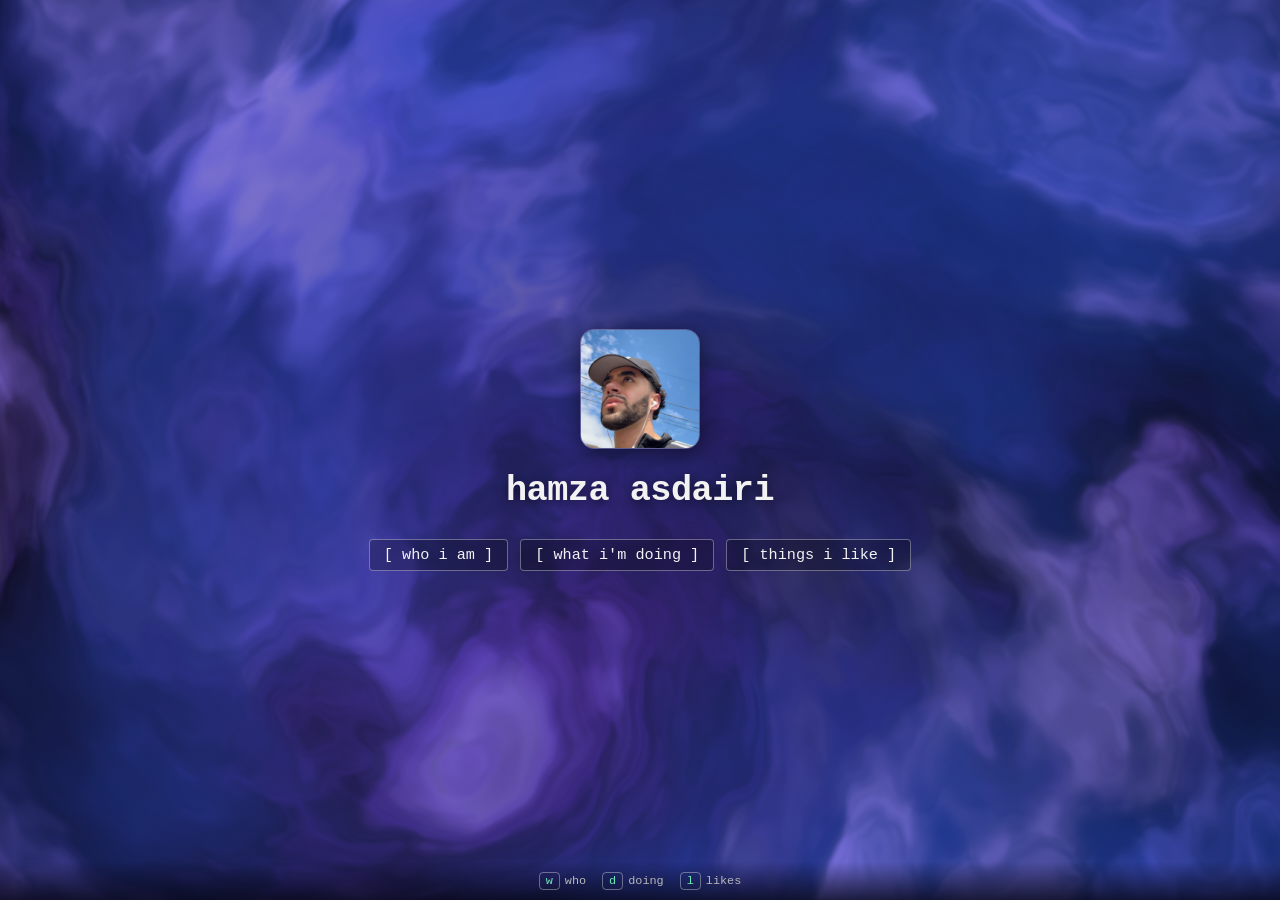
<file: index.html>
<!DOCTYPE html>
<html lang="en">
<head>
<meta charset="UTF-8" />
<meta name="viewport" content="width=device-width, initial-scale=1.0" />
<link rel="icon" type="image/svg+xml" href="/favicon.svg" />
<title>hamza asdairi</title>
<style>
  :root {
    --fg: #f2f2f2;
    --muted: #b8b8b8;
    --accent: #6ee7b7;
  }

  * { box-sizing: border-box; }

  /* base colour lives on <html> so the field canvas (z-index: -1) shows through body */
  html { background: #0b0a19; }

  @keyframes pageIn { from { opacity: 0; } to { opacity: 1; } }
  body { animation: pageIn 0.35s ease both; }
  body.leaving { animation: none; opacity: 0; transition: opacity 0.3s ease; }
  @media (prefers-reduced-motion: reduce) {
    body, body.leaving { animation: none; transition: none; opacity: 1; }
  }

  body {
    margin: 0;
    min-height: 100vh;
    color: var(--fg);
    font-family: "SFMono-Regular", "Menlo", "Consolas", "Liberation Mono",
      "Courier New", monospace;

    background: transparent;

    display: flex;
    flex-direction: column;
    align-items: center;
    justify-content: center;
    text-align: center;
    padding: 24px;
  }

  /* soft veil so text stays readable over the field without hiding it */
  body::before {
    content: "";
    position: fixed;
    inset: 0;
    pointer-events: none;
    background: radial-gradient(
      60vmax 60vmax at 50% 45%,
      rgba(6, 5, 18, 0.42),
      rgba(6, 5, 18, 0.18) 70%
    );
    z-index: 0;
  }

  /* max-width keeps the now-horizontal nav from sizing this to max-content and
     overflowing the viewport on narrow screens */
  .content { position: relative; z-index: 1; max-width: 100%; }

  .avatar {
    display: block;
    width: 120px;
    height: 120px;
    object-fit: cover;
    border-radius: 14px;
    border: 1px solid rgba(255, 255, 255, 0.25);
    margin: 0 auto 22px;
    box-shadow: 0 4px 20px rgba(0, 0, 0, 0.5);
  }

  .name {
    font-size: clamp(1.4rem, 5vw, 2.2rem);
    font-weight: 700;
    letter-spacing: -0.5px;
    margin: 0 0 28px;
    text-shadow: 0 2px 12px rgba(0, 0, 0, 0.6);
  }

  nav {
    display: flex;
    flex-direction: row;
    flex-wrap: wrap;      /* stack again if the screen is too narrow for one row */
    gap: 12px;
    align-items: center;
    justify-content: center;
  }

  nav a {
    color: var(--fg);
    text-decoration: none;
    font-size: 0.95rem;
    padding: 6px 14px;
    border: 1px solid rgba(255, 255, 255, 0.35);
    border-radius: 4px;
    background: rgba(0, 0, 0, 0.25);
    transition: color 0.15s, border-color 0.15s, background 0.15s;
    backdrop-filter: blur(2px);
  }
  nav a:hover {
    color: var(--accent);
    border-color: var(--accent);
    background: rgba(0, 0, 0, 0.5);
  }

  .keys {
    position: fixed;
    left: 0;
    right: 0;
    bottom: 0;
    z-index: 2;
    display: flex;
    flex-wrap: wrap;
    justify-content: center;
    gap: 6px 16px;
    padding: 12px 16px;
    font-size: 0.74rem;
    color: var(--muted);
    background: linear-gradient(to top, rgba(6, 5, 18, 0.75), transparent);
  }
  .keys span { white-space: nowrap; }
  .keys kbd {
    color: var(--accent);
    border: 1px solid rgba(255, 255, 255, 0.35);
    border-radius: 4px;
    padding: 1px 6px;
    margin-right: 5px;
    font-family: inherit;
  }
</style>
</head>
<body data-keys="w d l">
  <div class="content">
    <img class="avatar" src="profile.jpg" alt="hamza asdairi" />
    <h1 class="name">hamza asdairi</h1>
    <nav>
      <a href="who-i-am.html">[ who i am ]</a>
      <a href="what-im-doing.html">[ what i'm doing ]</a>
      <a href="things-i-like.html">[ things i like ]</a>
    </nav>
  </div>

  <footer class="keys">
    <span><kbd>w</kbd>who</span>
    <span><kbd>d</kbd>doing</span>
    <span><kbd>l</kbd>likes</span>
  </footer>

  <script src="field.js"></script>
  <script src="keys.js"></script>
</body>
</html>
</file>
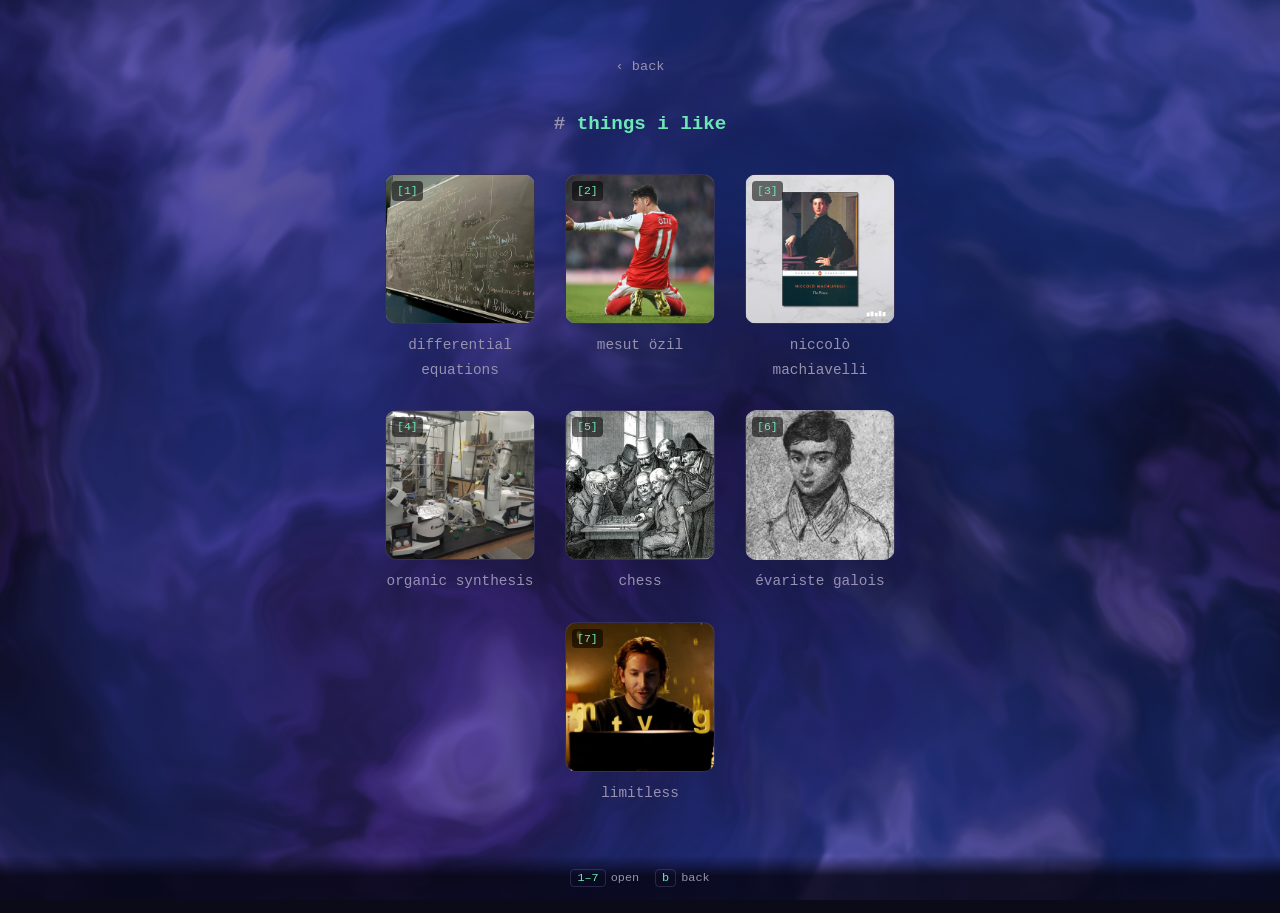
<file: things-i-like.html>
<!DOCTYPE html>
<html lang="en">
<head>
<meta charset="UTF-8" />
<meta name="viewport" content="width=device-width, initial-scale=1.0" />
<link rel="icon" type="image/svg+xml" href="/favicon.svg" />
<title>things i like — hamza asdairi</title>
<link rel="stylesheet" href="page.css" />
</head>
<body data-keys="b">
  <div class="wrap">
    <a class="back" href="index.html">‹ back</a>
    <h1>things i like</h1>

    <!--
      7 tiles, symmetric grid. To fill one in:
        - set the link:      href="https://..."  (or leave "#")
        - set the picture:   put image in img/ then add it as the thumb background:
                             <div class="thumb" style="background-image: url('img/NAME.jpg')"></div>
        - set the label text
      The data-key="N" lets the matching number key (1-7) open that tile.
    -->
    <div class="grid">
      <a class="thing" href="img/diffeq.jpg" data-key="1" data-full="img/diffeq.jpg">
        <span class="num">[1]</span>
        <div class="thumb" style="background-image: url('img/diffeq.jpg'), linear-gradient(135deg, #1d1d1d, #2c2c2c)"></div>
        <div class="label">differential equations</div>
        <div class="phrase">the language of change</div>
      </a>
      <a class="thing" href="img/ozil.jpg" data-key="2" data-full="img/ozil.jpg">
        <span class="num">[2]</span>
        <div class="thumb" style="background-image: url('img/ozil.jpg'), linear-gradient(135deg, #1d1d1d, #2c2c2c)"></div>
        <div class="label">mesut özil</div>
        <div class="phrase">vision others simply don't have</div>
      </a>
      <a class="thing" href="img/machiavelli.jpg" data-key="3" data-full="img/machiavelli.jpg">
        <span class="num">[3]</span>
        <div class="thumb" style="background-image: url('img/machiavelli.jpg'), linear-gradient(135deg, #1d1d1d, #2c2c2c)"></div>
        <div class="label">niccolò machiavelli</div>
        <div class="phrase">power seen without illusions</div>
      </a>
      <a class="thing" href="img/orgo.jpg" data-key="4" data-full="img/orgo.jpg">
        <span class="num">[4]</span>
        <div class="thumb" style="background-image: url('img/orgo.jpg'), linear-gradient(135deg, #1d1d1d, #2c2c2c)"></div>
        <div class="label">organic synthesis</div>
        <div class="phrase">building molecules from scratch</div>
      </a>
      <a class="thing" href="img/chess.jpg" data-key="5" data-full="img/chess.jpg">
        <span class="num">[5]</span>
        <div class="thumb" style="background-image: url('img/chess.jpg'), linear-gradient(135deg, #1d1d1d, #2c2c2c)"></div>
        <div class="label">chess</div>
        <div class="phrase">a quiet war of ideas</div>
      </a>
      <a class="thing" href="img/galois.jpg" data-key="6" data-full="img/galois.jpg">
        <span class="num">[6]</span>
        <div class="thumb" style="background-image: url('img/galois.jpg'), linear-gradient(135deg, #1d1d1d, #2c2c2c)"></div>
        <div class="label">évariste galois</div>
        <div class="phrase">fields</div>
      </a>
      <a class="thing" href="img/limitless.jpg" data-key="7" data-full="img/limitless.jpg">
        <span class="num">[7]</span>
        <div class="thumb" style="background-image: url('img/limitless.jpg'), linear-gradient(135deg, #1d1d1d, #2c2c2c)"></div>
        <div class="label">limitless</div>
        <div class="phrase">(clarity)</div>
      </a>
    </div>
  </div>

  <!-- full-image overlay; opened by clicking a tile or pressing its number -->
  <div id="lightbox" class="lightbox" aria-hidden="true">
    <div class="lb-inner">
      <img alt="" />
      <div class="lb-cap">
        <span class="lb-title"></span>
        <span class="lb-phrase"></span>
      </div>
    </div>
  </div>

  <footer class="keys">
    <span><kbd>1–7</kbd>open</span>
    <span><kbd>b</kbd>back</span>
  </footer>

  <script src="field.js"></script>
  <script src="keys.js"></script>
</body>
</html>
</file>
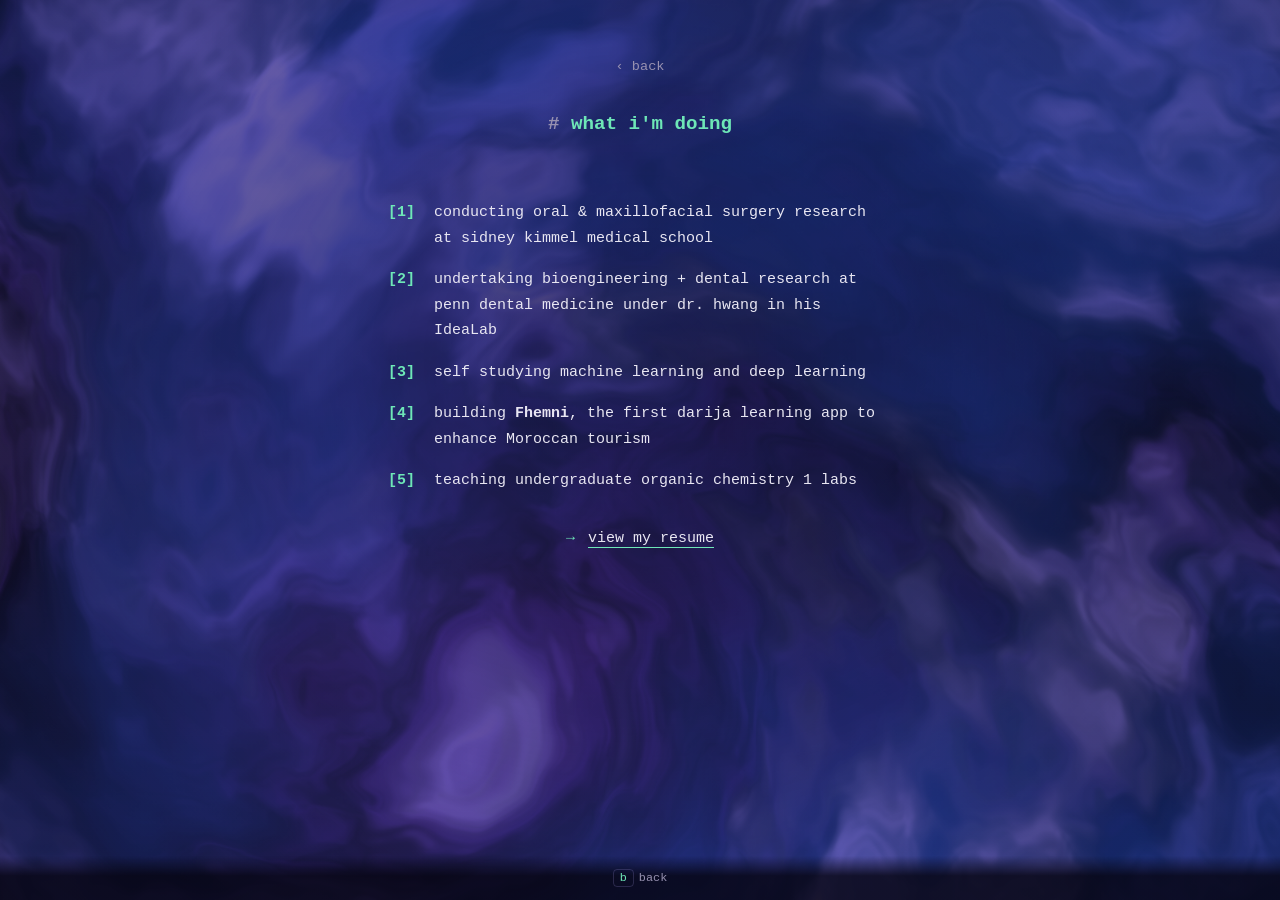
<file: what-im-doing.html>
<!DOCTYPE html>
<html lang="en">
<head>
<meta charset="UTF-8" />
<meta name="viewport" content="width=device-width, initial-scale=1.0" />
<link rel="icon" type="image/svg+xml" href="/favicon.svg" />
<title>what i'm doing — hamza asdairi</title>
<link rel="stylesheet" href="page.css" />
</head>
<body data-keys="b">
  <div class="wrap">
    <a class="back" href="index.html">‹ back</a>
    <h1>what i'm doing</h1>

    <ol class="numbered">
      <li>conducting oral &amp; maxillofacial surgery research at sidney kimmel medical school</li>
      <li>undertaking bioengineering + dental research at penn dental medicine under dr. hwang in his IdeaLab</li>
      <li>self studying machine learning and deep learning</li>
      <li>building <strong>Fhemni</strong>, the first darija learning app to enhance Moroccan tourism</li>
      <li>teaching undergraduate organic chemistry 1 labs</li>
    </ol>

    <p class="resume-line">
      <span class="arrow">→</span>
      <a class="link" href="hamza-asdairi-resume.pdf" target="_blank" rel="noopener">view my resume</a>
    </p>
  </div>

  <footer class="keys">
    <span><kbd>b</kbd>back</span>
  </footer>

  <script src="field.js"></script>
  <script src="keys.js"></script>
</body>
</html>
</file>
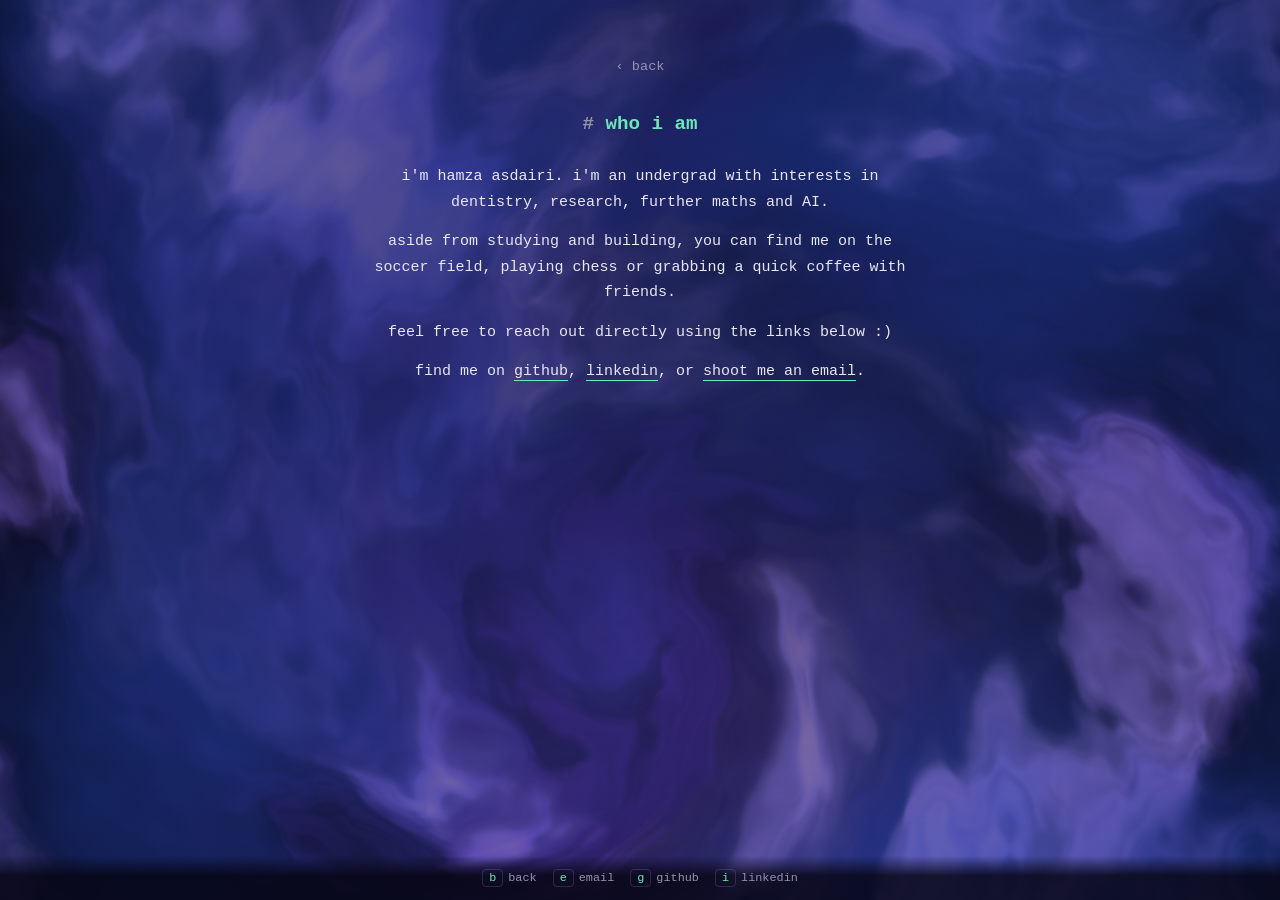
<file: who-i-am.html>
<!DOCTYPE html>
<html lang="en">
<head>
<meta charset="UTF-8" />
<meta name="viewport" content="width=device-width, initial-scale=1.0" />
<link rel="icon" type="image/svg+xml" href="/favicon.svg" />
<title>who i am — hamza asdairi</title>
<link rel="stylesheet" href="page.css" />
</head>
<body data-keys="b e g i">
  <div class="wrap">
    <a class="back" href="index.html">‹ back</a>
    <h1>who i am</h1>
    <p>
      i'm hamza asdairi. i'm an undergrad with interests in dentistry,
      research, further maths and AI.
    </p>
    <p>
      aside from studying and building, you can find me on the soccer field,
      playing chess or grabbing a quick coffee with friends.
    </p>
    <p>
      feel free to reach out directly using the links below :)
    </p>
    <p>
      find me on
      <a class="link" href="https://github.com/harnza" target="_blank" rel="noopener">github</a>,
      <a class="link" href="https://www.linkedin.com/in/hvmza/" target="_blank" rel="noopener">linkedin</a>, or
      <a class="link" href="mailto:hamzaasdairi15@gmail.com">shoot me an email</a>.
    </p>
  </div>

  <footer class="keys">
    <span><kbd>b</kbd>back</span>
    <span><kbd>e</kbd>email</span>
    <span><kbd>g</kbd>github</span>
    <span><kbd>i</kbd>linkedin</span>
  </footer>

  <script src="field.js"></script>
  <script src="keys.js"></script>
</body>
</html>
</file>
<file: page.css>
/* The flowing field (field.js) is a dark bluish/purple canvas, so every page is
   dark now — a light scheme would leave the text unreadable over it. */
:root {
  --bg: #0b0a19;
  --fg: #e8e6f2;
  --muted: #9791b0;
  --accent: #6ee7b7;
  --line: rgba(158, 145, 220, 0.22);
}

* { box-sizing: border-box; }
html { scroll-behavior: smooth; }

/* page fade transition */
@keyframes pageIn { from { opacity: 0; } to { opacity: 1; } }
body { animation: pageIn 0.35s ease both; }
body.leaving { animation: none; opacity: 0; transition: opacity 0.3s ease; }
@media (prefers-reduced-motion: reduce) {
  body, body.leaving { animation: none; transition: none; opacity: 1; }
}

/* base colour lives on <html> so the field canvas (z-index: -1) shows through body */
html { background: var(--bg); }

body {
  margin: 0;
  background: transparent;
  color: var(--fg);
  font-family: "SFMono-Regular", "Menlo", "Consolas", "Liberation Mono",
    "Courier New", monospace;
  font-size: 15px;
  line-height: 1.7;
  -webkit-font-smoothing: antialiased;
}

/* soft veil so body text stays readable over the field without hiding it */
body::before {
  content: "";
  position: fixed;
  inset: 0;
  pointer-events: none;
  z-index: 0;
  background: radial-gradient(
    70vmax 60vmax at 50% 40%,
    rgba(6, 5, 18, 0.6),
    rgba(6, 5, 18, 0.32) 70%
  );
}

.wrap {
  position: relative;
  z-index: 1;
  max-width: 600px;
  margin: 0 auto;
  padding: 6vh 24px 12vh;
  text-align: center;
}

.back {
  color: var(--muted);
  text-decoration: none;
  font-size: 0.85rem;
}
.back:hover { color: var(--accent); }

h1 {
  font-size: 1.2rem;
  font-weight: 700;
  margin: 28px 0 24px;
  color: var(--accent);
}
h1::before { content: "# "; color: var(--muted); }

p { margin: 0 auto 14px; max-width: 60ch; }

ul { list-style: none; padding: 0; margin: 0; }
ul li { padding: 4px 0 4px 22px; position: relative; }
ul li::before {
  content: "›";
  position: absolute;
  left: 4px;
  color: var(--accent);
}

a.link {
  color: var(--fg);
  text-decoration: none;
  border-bottom: 1px solid var(--accent);
}
a.link:hover { color: var(--accent); }

.entry { margin-bottom: 18px; }
.entry .when { color: var(--muted); font-size: 0.82rem; }
.entry .what { margin: 2px 0 0; }

/* numbered "what i'm doing" list -> [1] [2] ... */
.numbered {
  list-style: none;
  padding: 0;
  margin: 28px auto 0;
  max-width: 56ch;
  text-align: left;
  display: inline-block;
  counter-reset: item;
}
.numbered li {
  counter-increment: item;
  position: relative;
  padding: 8px 0 8px 46px;
}
.numbered li::before {
  content: "[" counter(item) "]";
  position: absolute;
  left: 0;
  top: 8px;
  color: var(--accent);
  font-weight: 700;
}

/* resume link under the "what i'm doing" list */
.resume-line { margin-top: 24px; }
.resume-line .arrow { color: var(--accent); font-weight: 700; margin-right: 4px; }

/* symmetric "things i like" grid */
.grid {
  display: flex;
  flex-wrap: wrap;
  justify-content: center;
  gap: 28px 30px;
  max-width: 540px;
  margin: 34px auto 0;
}

.thing {
  position: relative;
  display: inline-block;
  width: 150px;
  text-decoration: none;
  color: var(--fg);
  transition: transform 0.15s ease;
}
.thing .num {
  position: absolute;
  top: 7px;
  left: 7px;
  font-size: 0.72rem;
  color: var(--accent);
  background: rgba(0, 0, 0, 0.55);
  border-radius: 4px;
  padding: 0 5px;
}
.thing .thumb {
  width: 150px;
  height: 150px;
  border-radius: 12px;
  border: 1px solid var(--line);
  background: #171432 center / cover no-repeat;
  background-image: linear-gradient(135deg, #1d1a3d, #2a2456);
}
.thing .label {
  margin-top: 9px;
  font-size: 0.9rem;
  color: var(--muted);
  text-align: center;
}
/* phrase is hidden on the grid; it only appears in the lightbox */
.thing .phrase { display: none; }
.thing:hover { transform: translateY(-4px) scale(1.03); }
.thing:hover .thumb { border-color: var(--accent); }
.thing:hover .label { color: var(--accent); }

/* full-image lightbox */
.lightbox {
  position: fixed;
  inset: 0;
  z-index: 50;
  display: none;
  align-items: center;
  justify-content: center;
  padding: 24px;
  background: rgba(0, 0, 0, 0.88);
  cursor: zoom-out;
}
.lightbox.open { display: flex; }
.lb-inner { text-align: center; }
.lightbox img {
  display: block;
  margin: 0 auto;
  max-width: 90vw;
  max-height: 78vh;
  border-radius: 12px;
  border: 1px solid var(--line);
}
.lb-cap { margin-top: 14px; }
.lb-title { display: block; color: var(--accent); font-size: 1rem; }
.lb-phrase {
  display: block;
  margin-top: 4px;
  color: var(--muted);
  font-size: 0.82rem;
  font-style: italic;
}

/* key legend footer (shown on every page) */
.keys {
  position: fixed;
  left: 0;
  right: 0;
  bottom: 0;
  display: flex;
  flex-wrap: wrap;
  justify-content: center;
  gap: 6px 16px;
  padding: 12px 16px;
  font-size: 0.74rem;
  color: var(--muted);
  background: linear-gradient(to top, rgba(6, 5, 18, 0.82) 55%, transparent);
  z-index: 5;
}
.keys span { white-space: nowrap; }
.keys kbd {
  color: var(--accent);
  border: 1px solid var(--line);
  border-radius: 4px;
  padding: 1px 6px;
  margin-right: 5px;
  font-family: inherit;
}
</file>
